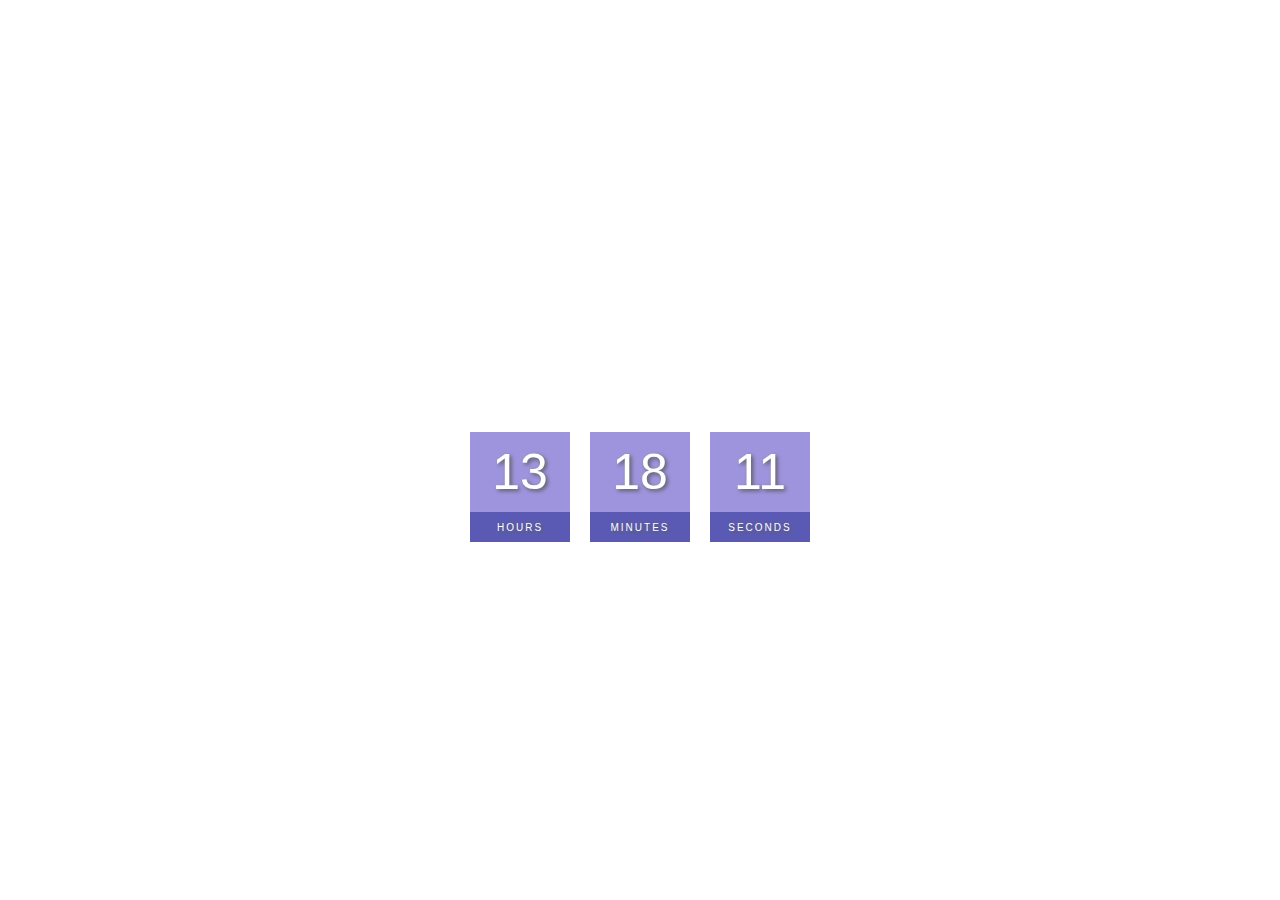
<file: clock/index.html>
<!DOCTYPE html>
<html lang="en">
  <head>
    <meta charset="UTF-8" />
    <meta http-equiv="X-UA-Compatible" content="IE=edge" />
    <meta name="viewport" content="width=device-width, initial-scale=1.0" />
    <title>Clock</title>
    <link rel="stylesheet" href="style.css">
  </head>
  <body>
    
      <h1>Time</h1>
      <div class="clock">
      <div>
        <span id="hour">00</span>
        <span class="text">Hours</span>
      </div>
      <div>
        <span id="minute">00</span>
        <span class="text">Minutes</span>
    </div>
      <div>
        <span id="second">00</span>
        <span class="text">Seconds</span>
    </div>
    </div>
    <script src="index.js"></script>
  </body>
</html>
</file>
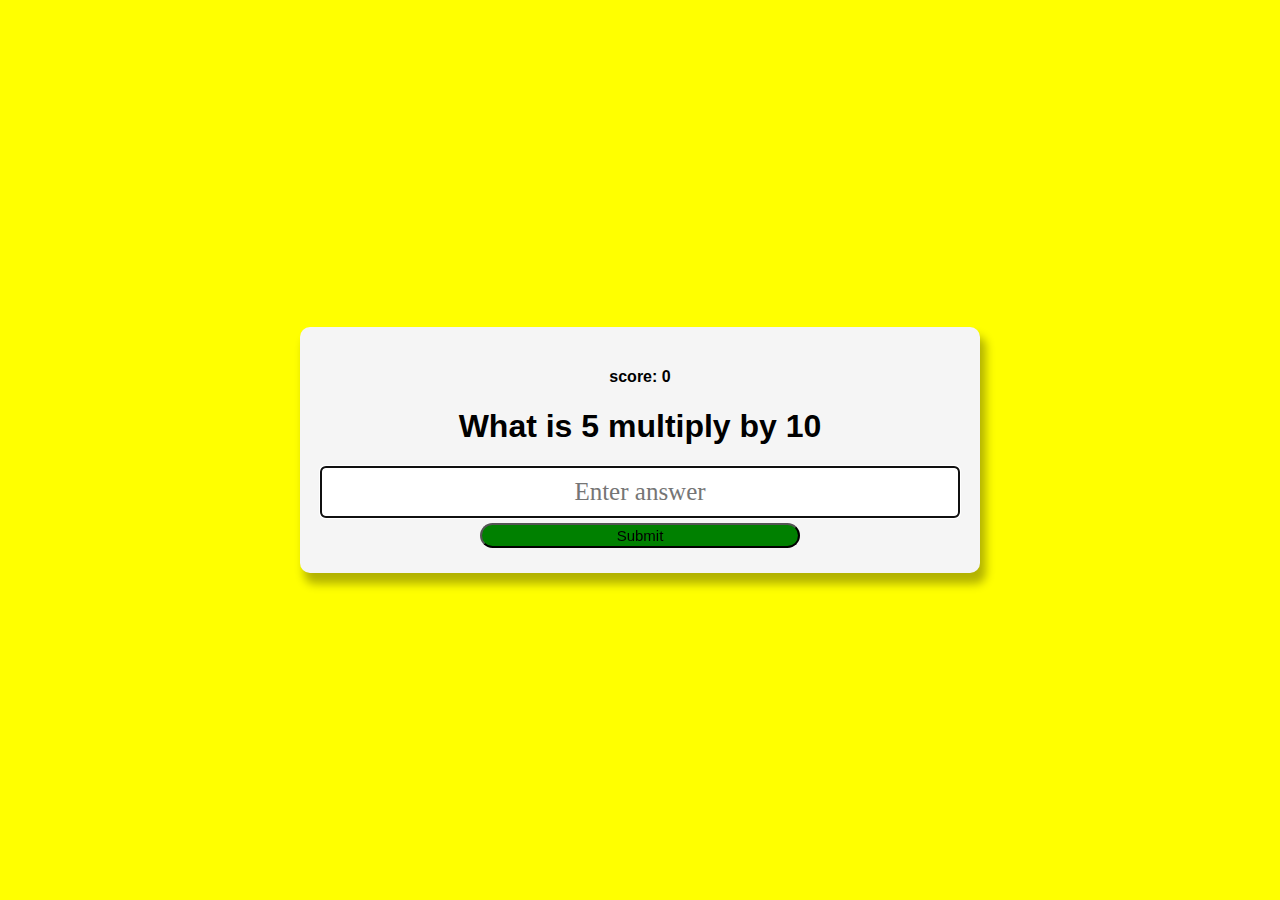
<file: multiply quiz/index.html>
<!DOCTYPE html>
<html lang="en">
<head>
    <meta charset="UTF-8">
    <meta http-equiv="X-UA-Compatible" content="IE=edge">
    <meta name="viewport" content="width=device-width, initial-scale=1.0">
    <title>Multiplication quiz</title>
    <link rel="stylesheet" href="style.css">
</head>
<body>
    <div class="form" id="form">
     <h4 class="score" >score: <span id="score">0</span></h4>
     <h1 id="ques">What is <span id="num1">1</span> multiply by <span id="num2">1</span></h1>
     <input type="text" class="input" id="input" placeholder="Enter answer" autofocus autocomplete="off">
     <button type="submit" id="btn">Submit</button>
    <script src="index.js"></script>
</div>
</body>
</html>
</file>
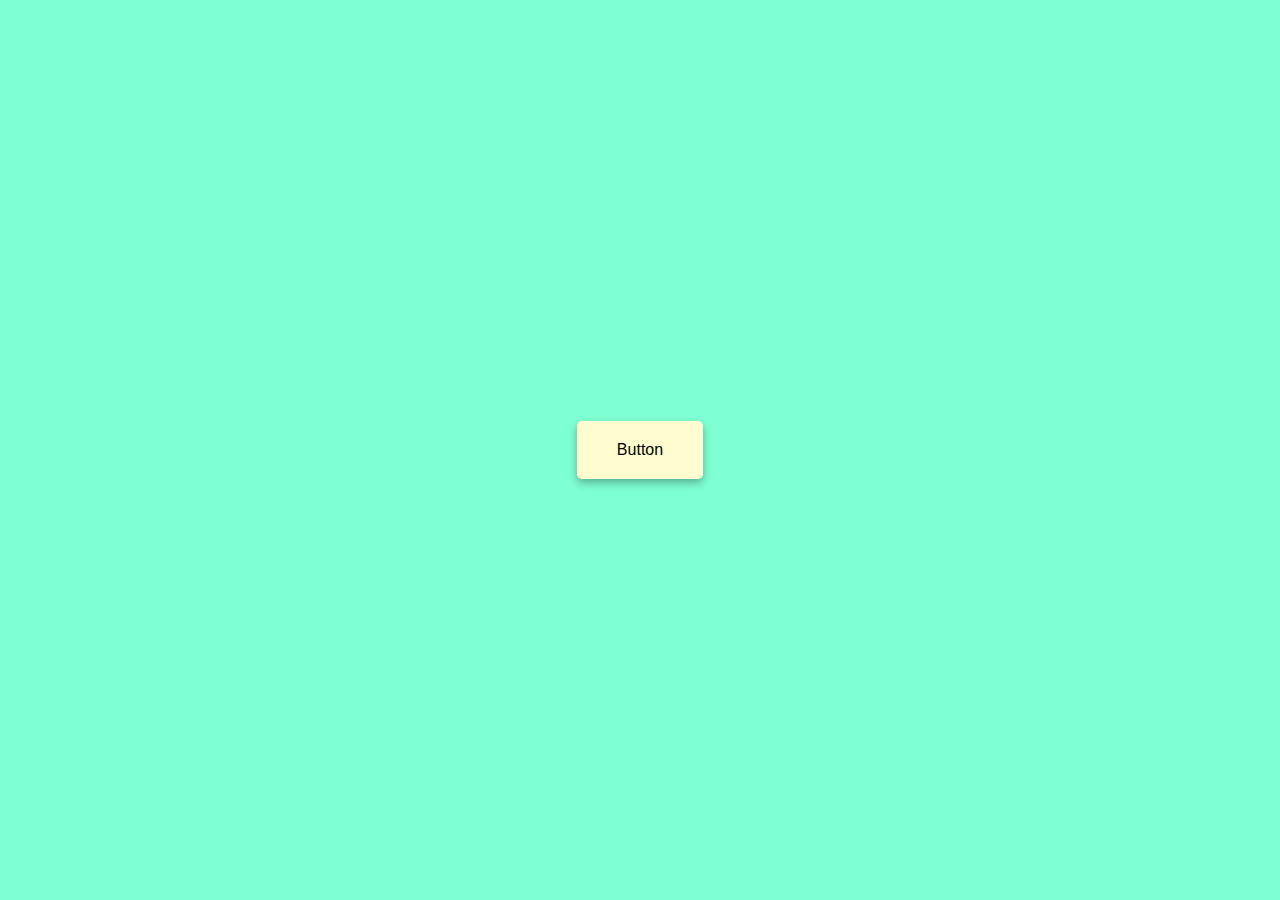
<file: rippleeffect/index.html>
<!DOCTYPE html>
<html lang="en">
<head>
    <meta charset="UTF-8">
    <meta http-equiv="X-UA-Compatible" content="IE=edge">
    <meta name="viewport" content="width=device-width, initial-scale=1.0">
    <title>Ripple button</title>
    <link rel="stylesheet" href="style.css">
</head>
<body>
    <a href="#" class="btn"><span>Button</span></a>
    <script src="index.js"></script>
</body>
</html>
</file>
<file: clock/style.css>
body{
    margin: 0;
    font-family: sans-serif;
    display: flex;
    flex-direction: column;
    align-items: center;
    height: 100vh;
    justify-content: center;
    background: url('https://images.unsplash.com/photo-1600759487717-62bbb608106e?ixlib=rb-4.0.3&ixid=MnwxMjA3fDB8MHxzZWFyY2h8M3x8bGF2ZW5kZXIlMjBmaWVsZHxlbnwwfHwwfHw%3D&auto=format&fit=crop&w=400&q=60');
    background-size:cover ;
    overflow: scroll;
    
}
h1{
letter-spacing: 10px;
font-size: 30px;
color: white;
opacity: 0.8;

}
.clock{
    display: flex;
    opacity: .8;
}
.clock div{
    margin: 10px;
    
}
.clock span{
    width: 100px;
    height:80px;
    background: slateblue;
    opacity: .8;
    color:white;
    display:flex; 
    justify-content: center;
    align-items: center;
    font-size: 50px;
    text-shadow: 2px 2px 4px black;
    
}
.clock .text{
    height: 30px;
    font-size: 10px;
    text-transform: uppercase;
    letter-spacing: 2px;
    background: darkblue;
    opacity: .8;
}
</file>
<file: multiply quiz/style.css>
body{
    margin: 0px;
    background-color: yellow;
    display: flex;
    align-items: center;
    justify-content: center;
    height: 100vh;
    text-align: center;
    font-family: sans-serif;
}

.form{
    width: 50%;
    background-color: whitesmoke;
    padding: 20px;
    box-shadow: 5px 10px 10px  1px rgba(0,0,0,0.3);
    border-radius: 10px;
    margin: 10px;
    
}
#input{
    font-size: 25px;
    display: block;
    box-sizing: border-box;
    width: 100%;
    text-align: center;
    padding: 10px;
    border: solid 2px;
    font-family: cursive;
    border-radius: 5px;
}
#btn{
    background-color: green;
    display: inline;
    text-align: center;
    width: 50%;
    margin: 5px;
    padding: 2px;
    font-family: Verdana, Geneva, Tahoma, sans-serif;
    font-size:15px;
    border-radius: 20px;
}
</file>
<file: rippleeffect/style.css>
body {
  margin: 0px;
  display: flex;
  align-items: center;
  justify-content: center;
  height: 100vh;
  background-color: aquamarine;
  font-family: sans-serif;
}
.btn {
  background-color: rgb(255, 253, 208);
  padding: 20px 40px;
  border-radius: 5px;
  box-shadow: 0px 4px 8px rgba(0, 0, 0, 0.3);
  text-decoration: none;
  color: rgb(0, 0, 0);
  position: relative;
  overflow: hidden;
}
.btn::before {
  content: "";
  position: absolute;
  background-color: orangered;
  width: 0px;
  height: 0px;
  left: var(--xPos);
  top: var(--yPos);
  transform: translate(-50%, -50%);
  border-radius: 50%;
  transition: width 0.5s, height 0.5s;
}
.btn:hover::before {
  width: 300px;
  height: 300px;
}
.btn span {
  position: relative;
  z-index: 1;
}
</file>
